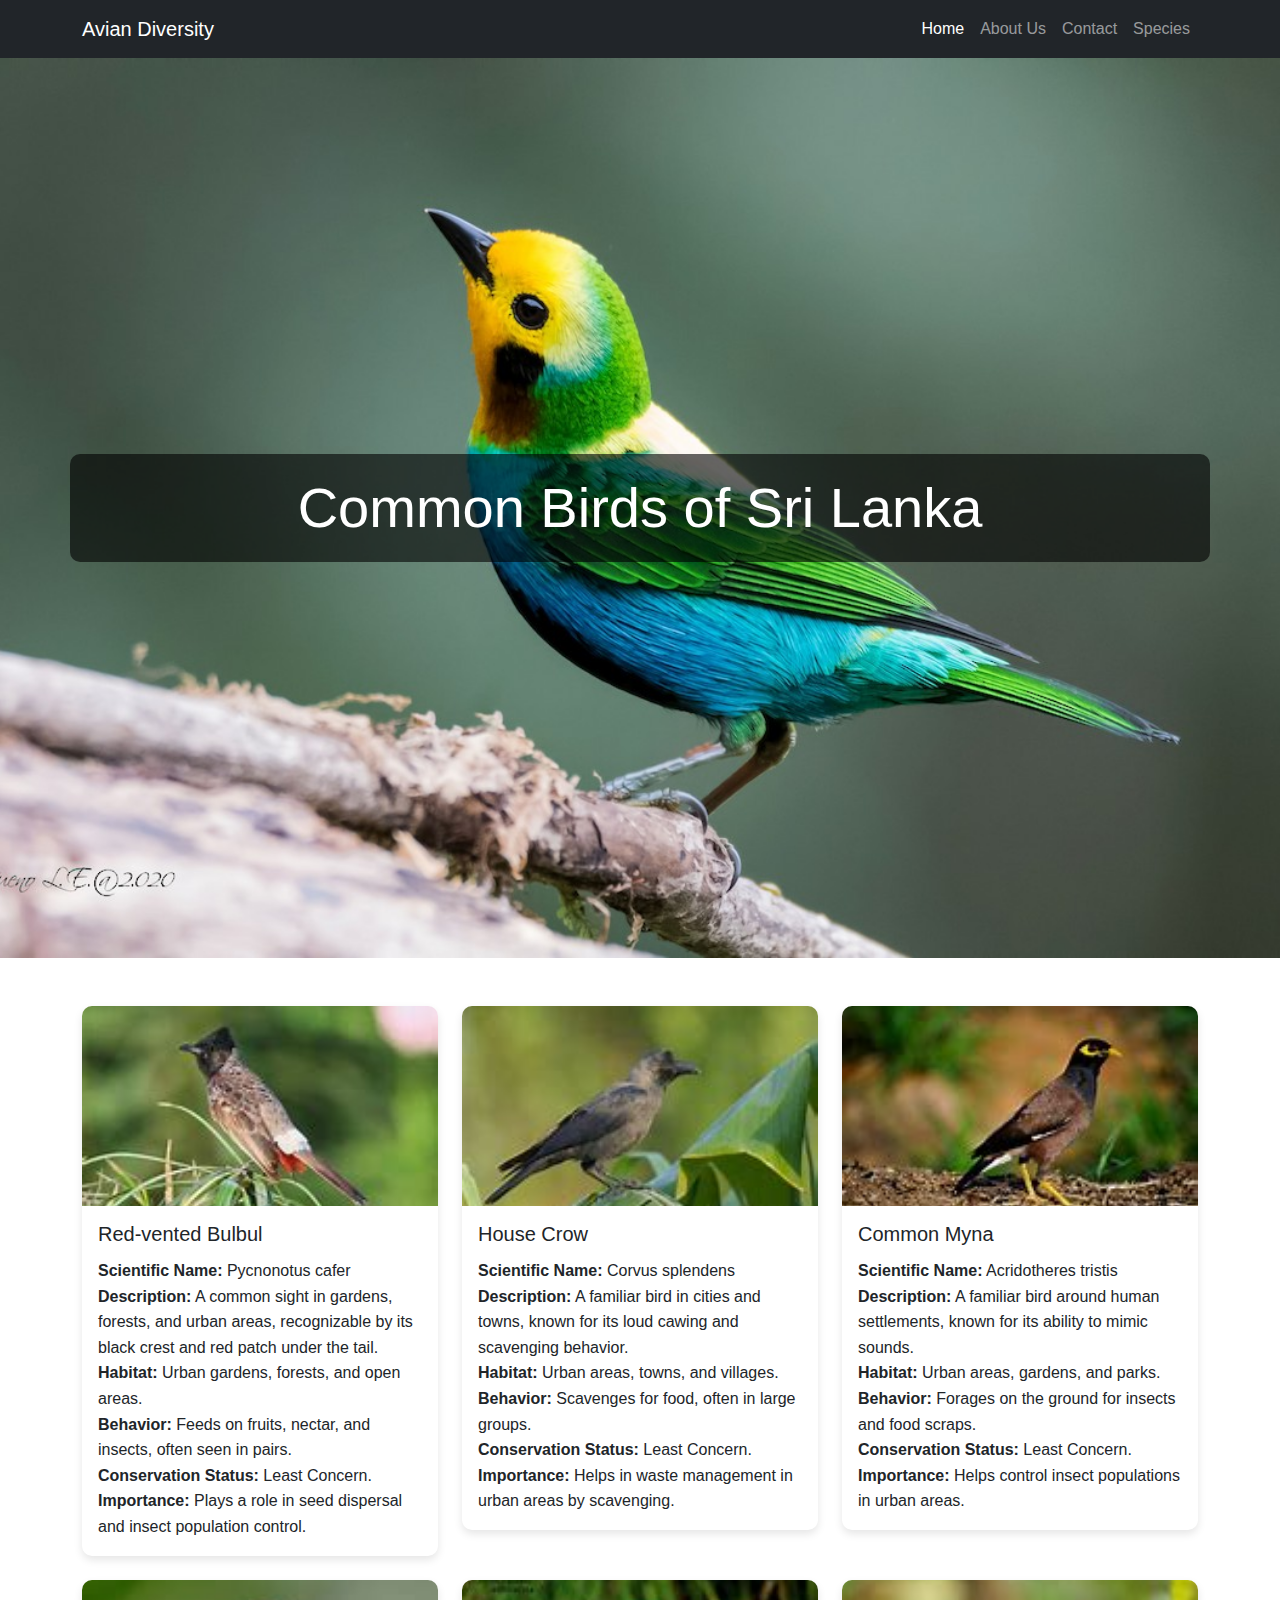
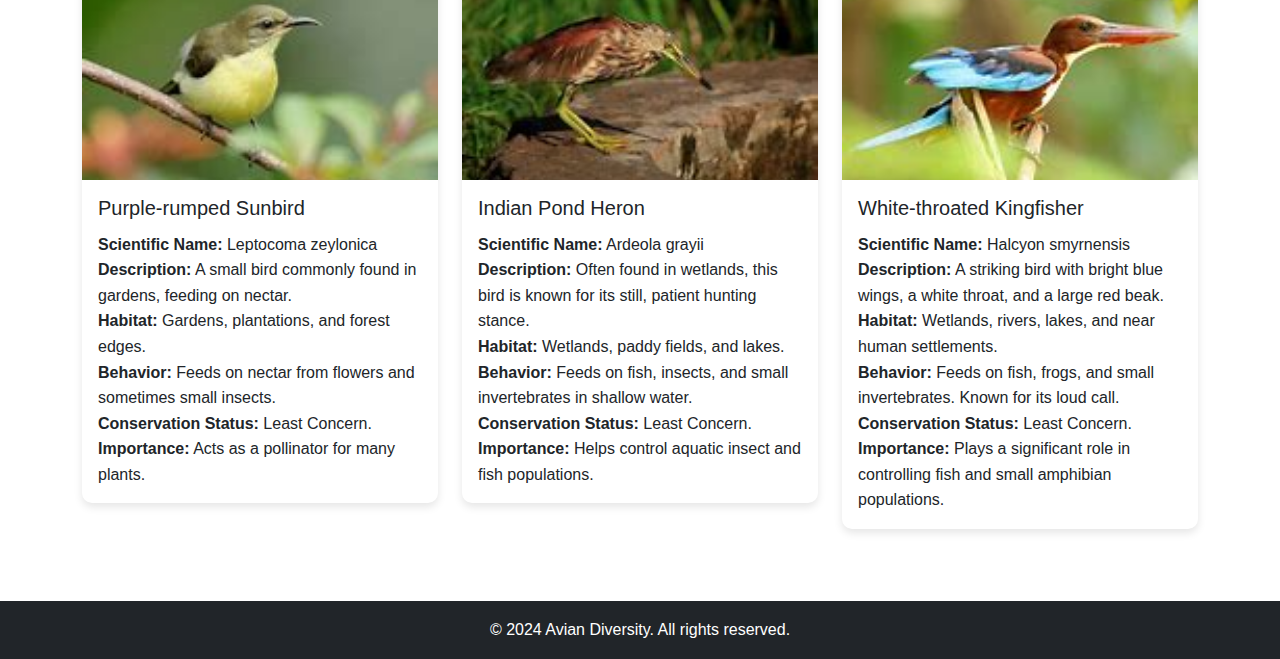
<file: common.html>
<!DOCTYPE html>
<html lang="en">
<head>
    <meta charset="UTF-8">
    <meta name="viewport" content="width=device-width, initial-scale=1.0">
    <title>Endemic Birds of Sri Lanka</title>
    <link rel="stylesheet" href="css/bootstrap.min.css">
    <link rel="stylesheet" href="css/style.css">
</head>
<body>
    <!-- Navbar -->
    <nav class="navbar navbar-expand-lg navbar-dark bg-dark">
        <div class="container">
            <a class="navbar-brand" href="index.html">Avian Diversity</a>
            <button class="navbar-toggler" type="button" data-bs-toggle="collapse" data-bs-target="#navbarNav" aria-controls="navbarNav" aria-expanded="false" aria-label="Toggle navigation">
                <span class="navbar-toggler-icon"></span>
            </button>
            <div class="collapse navbar-collapse" id="navbarNav">
                <ul class="navbar-nav ms-auto">
                    <li class="nav-item">
                        <a class="nav-link active" aria-current="page" href="index.html">Home</a>
                    </li>
                    <li class="nav-item">
                        <a class="nav-link" href="about.html">About Us</a>
                    </li>
                    <li class="nav-item">
                        <a class="nav-link" href="contact.html">Contact</a>
                    </li>
                    <li class="nav-item">
                        <a class="nav-link" href="index.html#species-list">Species</a>
                    </li>
                </ul>
            </div>
        </div>
    </nav>

    <header class="hero-section" >
        <div class="container text-center">
            <h1 class="display-4">Common Birds of Sri Lanka</h1>
        </div>
    </header>

    <section class="container my-5">
        <div class="row">
            <!-- Example bird entry -->
            <div class="col-md-4">
                <div class="card mb-4">
                    <img src="img/red-vented-bulbul.jpeg" class="card-img-top" alt="Red-vented Bulbul">
                    <div class="card-body">
                        <h5 class="card-title">Red-vented Bulbul</h5>
                        <p><strong>Scientific Name:</strong> Pycnonotus cafer</p>
                        <p><strong>Description:</strong> A common sight in gardens, forests, and urban areas, recognizable by its black crest and red patch under the tail.</p>
                        <p><strong>Habitat:</strong> Urban gardens, forests, and open areas.</p>
                        <p><strong>Behavior:</strong> Feeds on fruits, nectar, and insects, often seen in pairs.</p>
                        <p><strong>Conservation Status:</strong> Least Concern.</p>
                        <p><strong>Importance:</strong> Plays a role in seed dispersal and insect population control.</p>
                    </div>
                </div>
            </div>
            <!-- Example bird entry -->
            <div class="col-md-4">
                <div class="card mb-4">
                    <img src="img/house-crow.jpeg" class="card-img-top" alt="House Crow">
                    <div class="card-body">
                        <h5 class="card-title">House Crow</h5>
                        <p><strong>Scientific Name:</strong> Corvus splendens</p>
                        <p><strong>Description:</strong> A familiar bird in cities and towns, known for its loud cawing and scavenging behavior.</p>
                        <p><strong>Habitat:</strong> Urban areas, towns, and villages.</p>
                        <p><strong>Behavior:</strong> Scavenges for food, often in large groups.</p>
                        <p><strong>Conservation Status:</strong> Least Concern.</p>
                        <p><strong>Importance:</strong> Helps in waste management in urban areas by scavenging.</p>
                </div>
            </div>
        </div>
            <!-- Example bird entry -->
            <div class="col-md-4">
                <div class="card mb-4">
                    <img src="img/common-myna.jpeg" class="card-img-top" alt="Common Myna">
                    <div class="card-body">
                        <h5 class="card-title">Common Myna</h5>
                        <p><strong>Scientific Name:</strong> Acridotheres tristis</p>
                        <p><strong>Description:</strong> A familiar bird around human settlements, known for its ability to mimic sounds.</p>
                        <p><strong>Habitat:</strong> Urban areas, gardens, and parks.</p>
                        <p><strong>Behavior:</strong> Forages on the ground for insects and food scraps.</p>
                        <p><strong>Conservation Status:</strong> Least Concern.</p>
                        <p><strong>Importance:</strong> Helps control insect populations in urban areas.</p>
                    </div>
                </div>
            </div>

                <!-- Example bird entry -->
                <div class="col-md-4">
                    <div class="card mb-4">
                        <img src="img/purple-rumped-sunbird.jpeg" class="card-img-top" alt="Purple-rumped Sunbird">
                        <div class="card-body">
                            <h5 class="card-title">Purple-rumped Sunbird</h5>
                            <p><strong>Scientific Name:</strong> Leptocoma zeylonica</p>
                            <p><strong>Description:</strong> A small bird commonly found in gardens, feeding on nectar.</p>
                            <p><strong>Habitat:</strong> Gardens, plantations, and forest edges.</p>
                            <p><strong>Behavior:</strong> Feeds on nectar from flowers and sometimes small insects.</p>
                            <p><strong>Conservation Status:</strong> Least Concern.</p>
                            <p><strong>Importance:</strong> Acts as a pollinator for many plants.</p>
                        </div>
                    </div>
                </div> 
                <!-- Example bird entry -->
                <div class="col-md-4">
                    <div class="card mb-4">
                        <img src="img/indian-pond-heron.jpeg" class="card-img-top" alt="Indian Pond Heron">
                        <div class="card-body">
                            <h5 class="card-title">Indian Pond Heron</h5>
                            <p><strong>Scientific Name:</strong> Ardeola grayii</p>
                            <p><strong>Description:</strong> Often found in wetlands, this bird is known for its still, patient hunting stance.</p>
                            <p><strong>Habitat:</strong> Wetlands, paddy fields, and lakes.</p>
                            <p><strong>Behavior:</strong> Feeds on fish, insects, and small invertebrates in shallow water.</p>
                            <p><strong>Conservation Status:</strong> Least Concern.</p>
                            <p><strong>Importance:</strong> Helps control aquatic insect and fish populations.</p>
                        </div>
                    </div>
                </div>
                <!-- White-throated Kingfisher entry -->
                <div class="col-md-4">
                    <div class="card mb-4">
                        <img src="img/white-throated-kingfisher.jpeg" class="card-img-top" alt="White-throated Kingfisher">
                        <div class="card-body">
                            <h5 class="card-title">White-throated Kingfisher</h5>
                            <p><strong>Scientific Name:</strong> Halcyon smyrnensis</p>
                            <p><strong>Description:</strong> A striking bird with bright blue wings, a white throat, and a large red beak.</p>
                            <p><strong>Habitat:</strong> Wetlands, rivers, lakes, and near human settlements.</p>
                            <p><strong>Behavior:</strong> Feeds on fish, frogs, and small invertebrates. Known for its loud call.</p>
                            <p><strong>Conservation Status:</strong> Least Concern.</p>
                            <p><strong>Importance:</strong> Plays a significant role in controlling fish and small amphibian populations.</p>
                        </div>
                    </div>
                </div>
                        
                
            </div>
        </section>
    <!-- Footer -->
    <footer class="bg-dark text-white text-center py-3">
        <p>© 2024 Avian Diversity. All rights reserved.</p>
    </footer>

    <script src="js/bootstrap.bundle.min.js"></script>
</body>
</html>
</file>
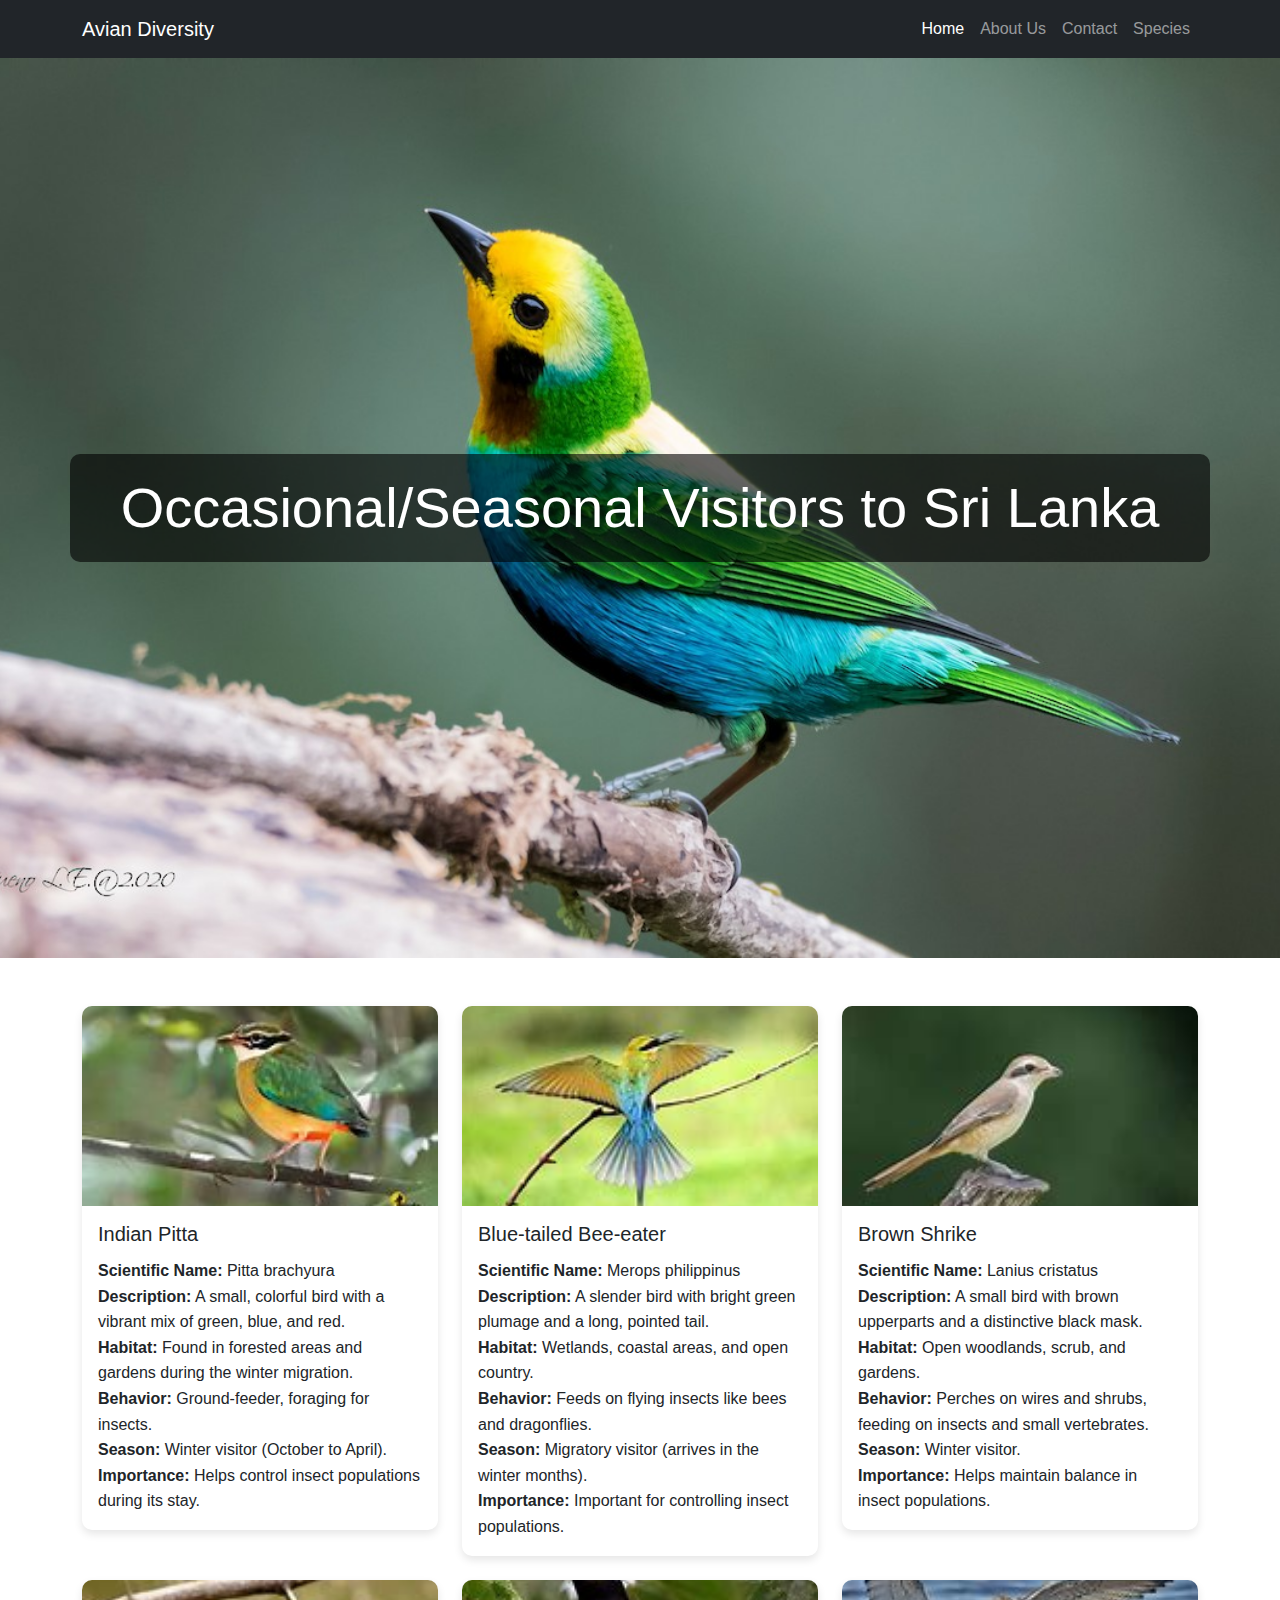
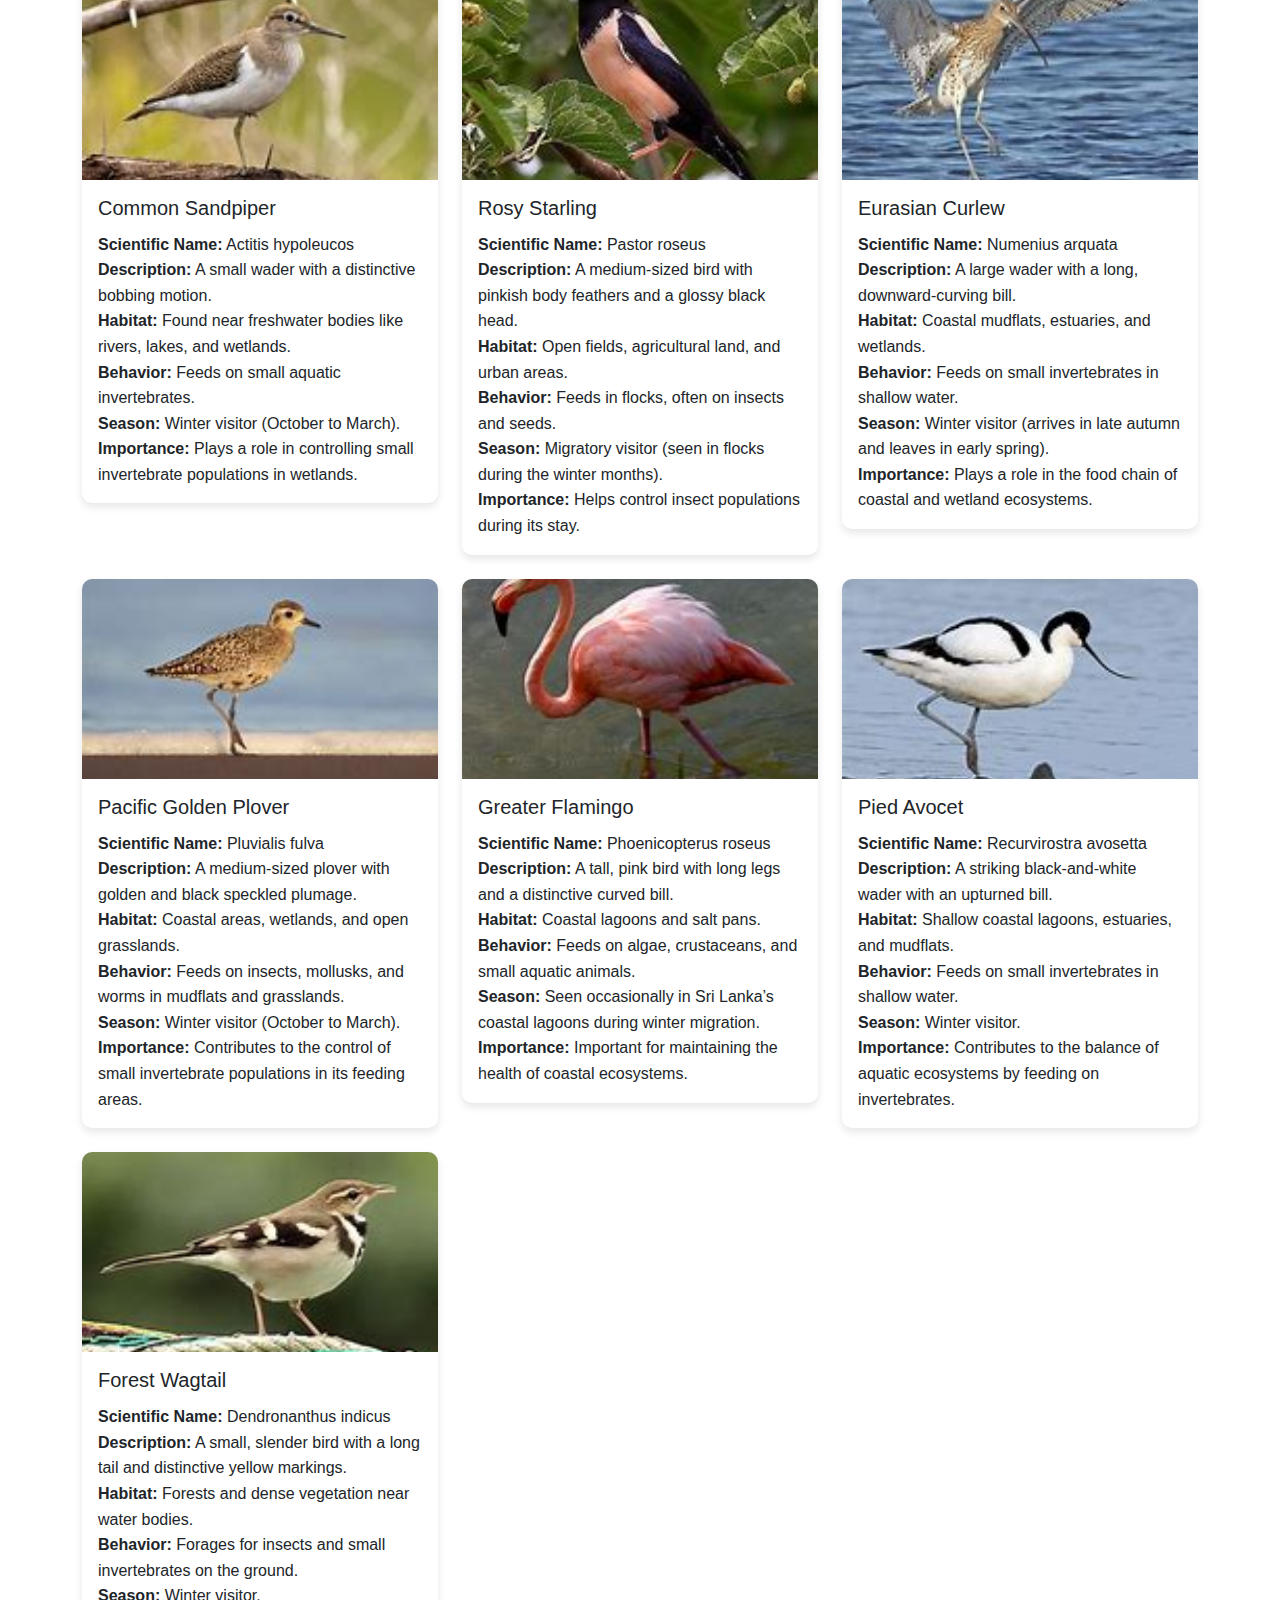
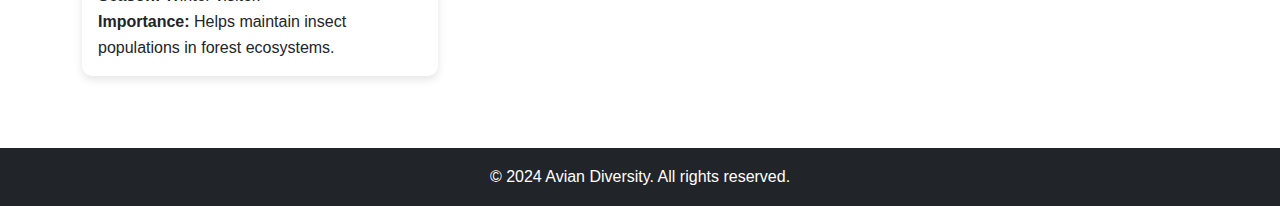
<file: Visitors.html>
<!DOCTYPE html>
<html lang="en">
<head>
    <meta charset="UTF-8">
    <meta name="viewport" content="width=device-width, initial-scale=1.0">
    <title>Endemic Birds of Sri Lanka</title>
    <link rel="stylesheet" href="css/bootstrap.min.css">
    <link rel="stylesheet" href="css/style.css">
</head>
<body>
    <!-- Navbar -->
    <nav class="navbar navbar-expand-lg navbar-dark bg-dark">
        <div class="container">
            <a class="navbar-brand" href="index.html">Avian Diversity</a>
            <button class="navbar-toggler" type="button" data-bs-toggle="collapse" data-bs-target="#navbarNav" aria-controls="navbarNav" aria-expanded="false" aria-label="Toggle navigation">
                <span class="navbar-toggler-icon"></span>
            </button>
            <div class="collapse navbar-collapse" id="navbarNav">
                <ul class="navbar-nav ms-auto">
                    <li class="nav-item">
                        <a class="nav-link active" aria-current="page" href="index.html">Home</a>
                    </li>
                    <li class="nav-item">
                        <a class="nav-link" href="about.html">About Us</a>
                    </li>
                    <li class="nav-item">
                        <a class="nav-link" href="contact.html">Contact</a>
                    </li>
                    <li class="nav-item">
                        <a class="nav-link" href="index.html#species-list">Species</a>
                    </li>
                </ul>
            </div>
        </div>
    </nav>

    <header class="hero-section" >
        <div class="container text-center">
            <h1 class="display-4">Occasional/Seasonal Visitors to Sri Lanka</h1>
        </div>
    </header>

    <section class="container my-5">
        <div class="row">
            <!-- Example bird entry -->
            <div class="col-md-4">
                <div class="card mb-4">
                    <img src="img/indian-pitta.jpeg" class="card-img-top" alt="Indian Pitta">
                    <div class="card-body">
                        <h5 class="card-title">Indian Pitta</h5>
                        <p><strong>Scientific Name:</strong> Pitta brachyura</p>
                        <p><strong>Description:</strong> A small, colorful bird with a vibrant mix of green, blue, and red.</p>
                        <p><strong>Habitat:</strong> Found in forested areas and gardens during the winter migration.</p>
                        <p><strong>Behavior:</strong> Ground-feeder, foraging for insects.</p>
                        <p><strong>Season:</strong> Winter visitor (October to April).</p>
                        <p><strong>Importance:</strong> Helps control insect populations during its stay.</p>
                    </div>
                </div>
            </div>
            
            <div class="col-md-4">
                <div class="card mb-4">
                    <img src="img/blue-tailed-bee-eater.jpeg" class="card-img-top" alt="Blue-tailed Bee-eater">
                    <div class="card-body">
                        <h5 class="card-title">Blue-tailed Bee-eater</h5>
                        <p><strong>Scientific Name:</strong> Merops philippinus</p>
                        <p><strong>Description:</strong> A slender bird with bright green plumage and a long, pointed tail.</p>
                        <p><strong>Habitat:</strong> Wetlands, coastal areas, and open country.</p>
                        <p><strong>Behavior:</strong> Feeds on flying insects like bees and dragonflies.</p>
                        <p><strong>Season:</strong> Migratory visitor (arrives in the winter months).</p>
                        <p><strong>Importance:</strong> Important for controlling insect populations.</p>
                    </div>
                </div>
            </div>
            
            <div class="col-md-4">
                <div class="card mb-4">
                    <img src="img/brown-shrike.jpeg" class="card-img-top" alt="Brown Shrike">
                    <div class="card-body">
                        <h5 class="card-title">Brown Shrike</h5>
                        <p><strong>Scientific Name:</strong> Lanius cristatus</p>
                        <p><strong>Description:</strong> A small bird with brown upperparts and a distinctive black mask.</p>
                        <p><strong>Habitat:</strong> Open woodlands, scrub, and gardens.</p>
                        <p><strong>Behavior:</strong> Perches on wires and shrubs, feeding on insects and small vertebrates.</p>
                        <p><strong>Season:</strong> Winter visitor.</p>
                        <p><strong>Importance:</strong> Helps maintain balance in insect populations.</p>
                    </div>
                </div>
            </div>
            
            <div class="col-md-4">
                <div class="card mb-4">
                    <img src="img/common-sandpiper.jpeg" class="card-img-top" alt="Common Sandpiper">
                    <div class="card-body">
                        <h5 class="card-title">Common Sandpiper</h5>
                        <p><strong>Scientific Name:</strong> Actitis hypoleucos</p>
                        <p><strong>Description:</strong> A small wader with a distinctive bobbing motion.</p>
                        <p><strong>Habitat:</strong> Found near freshwater bodies like rivers, lakes, and wetlands.</p>
                        <p><strong>Behavior:</strong> Feeds on small aquatic invertebrates.</p>
                        <p><strong>Season:</strong> Winter visitor (October to March).</p>
                        <p><strong>Importance:</strong> Plays a role in controlling small invertebrate populations in wetlands.</p>
                    </div>
                </div>
            </div>
            
            <div class="col-md-4">
                <div class="card mb-4">
                    <img src="img/rosy-starling.jpeg" class="card-img-top" alt="Rosy Starling">
                    <div class="card-body">
                        <h5 class="card-title">Rosy Starling</h5>
                        <p><strong>Scientific Name:</strong> Pastor roseus</p>
                        <p><strong>Description:</strong> A medium-sized bird with pinkish body feathers and a glossy black head.</p>
                        <p><strong>Habitat:</strong> Open fields, agricultural land, and urban areas.</p>
                        <p><strong>Behavior:</strong> Feeds in flocks, often on insects and seeds.</p>
                        <p><strong>Season:</strong> Migratory visitor (seen in flocks during the winter months).</p>
                        <p><strong>Importance:</strong> Helps control insect populations during its stay.</p>
                    </div>
                </div>
            </div>
            
            <div class="col-md-4">
                <div class="card mb-4">
                    <img src="img/eurasian-curlew.jpeg" class="card-img-top" alt="Eurasian Curlew">
                    <div class="card-body">
                        <h5 class="card-title">Eurasian Curlew</h5>
                        <p><strong>Scientific Name:</strong> Numenius arquata</p>
                        <p><strong>Description:</strong> A large wader with a long, downward-curving bill.</p>
                        <p><strong>Habitat:</strong> Coastal mudflats, estuaries, and wetlands.</p>
                        <p><strong>Behavior:</strong> Feeds on small invertebrates in shallow water.</p>
                        <p><strong>Season:</strong> Winter visitor (arrives in late autumn and leaves in early spring).</p>
                        <p><strong>Importance:</strong> Plays a role in the food chain of coastal and wetland ecosystems.</p>
                    </div>
                </div>
            </div>
            
            <div class="col-md-4">
                <div class="card mb-4">
                    <img src="img/pacific-golden-plover.jpeg" class="card-img-top" alt="Pacific Golden Plover">
                    <div class="card-body">
                        <h5 class="card-title">Pacific Golden Plover</h5>
                        <p><strong>Scientific Name:</strong> Pluvialis fulva</p>
                        <p><strong>Description:</strong> A medium-sized plover with golden and black speckled plumage.</p>
                        <p><strong>Habitat:</strong> Coastal areas, wetlands, and open grasslands.</p>
                        <p><strong>Behavior:</strong> Feeds on insects, mollusks, and worms in mudflats and grasslands.</p>
                        <p><strong>Season:</strong> Winter visitor (October to March).</p>
                        <p><strong>Importance:</strong> Contributes to the control of small invertebrate populations in its feeding areas.</p>
                    </div>
                </div>
            </div>
            
            <div class="col-md-4">
                <div class="card mb-4">
                    <img src="img/greater-flamingo.jpeg" class="card-img-top" alt="Greater Flamingo">
                    <div class="card-body">
                        <h5 class="card-title">Greater Flamingo</h5>
                        <p><strong>Scientific Name:</strong> Phoenicopterus roseus</p>
                        <p><strong>Description:</strong> A tall, pink bird with long legs and a distinctive curved bill.</p>
                        <p><strong>Habitat:</strong> Coastal lagoons and salt pans.</p>
                        <p><strong>Behavior:</strong> Feeds on algae, crustaceans, and small aquatic animals.</p>
                        <p><strong>Season:</strong> Seen occasionally in Sri Lanka’s coastal lagoons during winter migration.</p>
                        <p><strong>Importance:</strong> Important for maintaining the health of coastal ecosystems.</p>
                    </div>
                </div>
            </div>
            
            <div class="col-md-4">
                <div class="card mb-4">
                    <img src="img/pied-avocet.jpeg" class="card-img-top" alt="Pied Avocet">
                    <div class="card-body">
                        <h5 class="card-title">Pied Avocet</h5>
                        <p><strong>Scientific Name:</strong> Recurvirostra avosetta</p>
                        <p><strong>Description:</strong> A striking black-and-white wader with an upturned bill.</p>
                        <p><strong>Habitat:</strong> Shallow coastal lagoons, estuaries, and mudflats.</p>
                        <p><strong>Behavior:</strong> Feeds on small invertebrates in shallow water.</p>
                        <p><strong>Season:</strong> Winter visitor.</p>
                        <p><strong>Importance:</strong> Contributes to the balance of aquatic ecosystems by feeding on invertebrates.</p>
                    </div>
                </div>
            </div>
            
            <div class="col-md-4">
                <div class="card mb-4">
                    <img src="img/forest-wagtail.jpeg" class="card-img-top" alt="Forest Wagtail">
                    <div class="card-body">
                        <h5 class="card-title">Forest Wagtail</h5>
                        <p><strong>Scientific Name:</strong> Dendronanthus indicus</p>
                        <p><strong>Description:</strong> A small, slender bird with a long tail and distinctive yellow markings.</p>
                        <p><strong>Habitat:</strong> Forests and dense vegetation near water bodies.</p>
                        <p><strong>Behavior:</strong> Forages for insects and small invertebrates on the ground.</p>
                        <p><strong>Season:</strong> Winter visitor.</p>
                        <p><strong>Importance:</strong> Helps maintain insect populations in forest ecosystems.</p>
                    </div>
                </div>
            </div>
            
                        
                
            </div>
        </section>
    <!-- Footer -->
    <footer class="bg-dark text-white text-center py-3">
        <p>© 2024 Avian Diversity. All rights reserved.</p>
    </footer>

    <script src="js/bootstrap.bundle.min.js"></script>
</body>
</html>
</file>
<file: css/style.css>
/* General reset */
body, h1, p {
    margin: 0;
    padding: 0;
}

body {
    font-family: 'Arial', sans-serif;
    line-height: 1.6;
}

/* Hero section styling */
.hero-section {
    background: url('../img/hero-bg.jpg') no-repeat center center/cover;
    color: white;
    height: 100vh;
    display: flex;
    align-items: center;
    justify-content: center;
}

.hero-section .container {
    background-color: rgba(0, 0, 0, 0.6);
    padding: 20px;
    border-radius: 10px;
}

/* Card styling */
.card {
    box-shadow: 0 4px 8px rgba(0, 0, 0, 0.1);
    border: none;
    border-radius: 10px;
    overflow: hidden;
    transition: transform 0.3s ease;
}

.card:hover {
    transform: translateY(-10px);
}

.card-img-top {
    height: 200px;
    object-fit: cover;
}

.card-title {
    font-size: 1.25rem;
    margin-bottom: 0.75rem;
}

.card-text {
    color: #666;
}

/* Footer styling */
footer {
    background-color: #333;
    color: white;
}

footer p {
    margin: 0;
}

/* Responsive design */
@media (max-width: 768px) {
    .hero-section {
        height: 70vh;
    }
}
</file>
